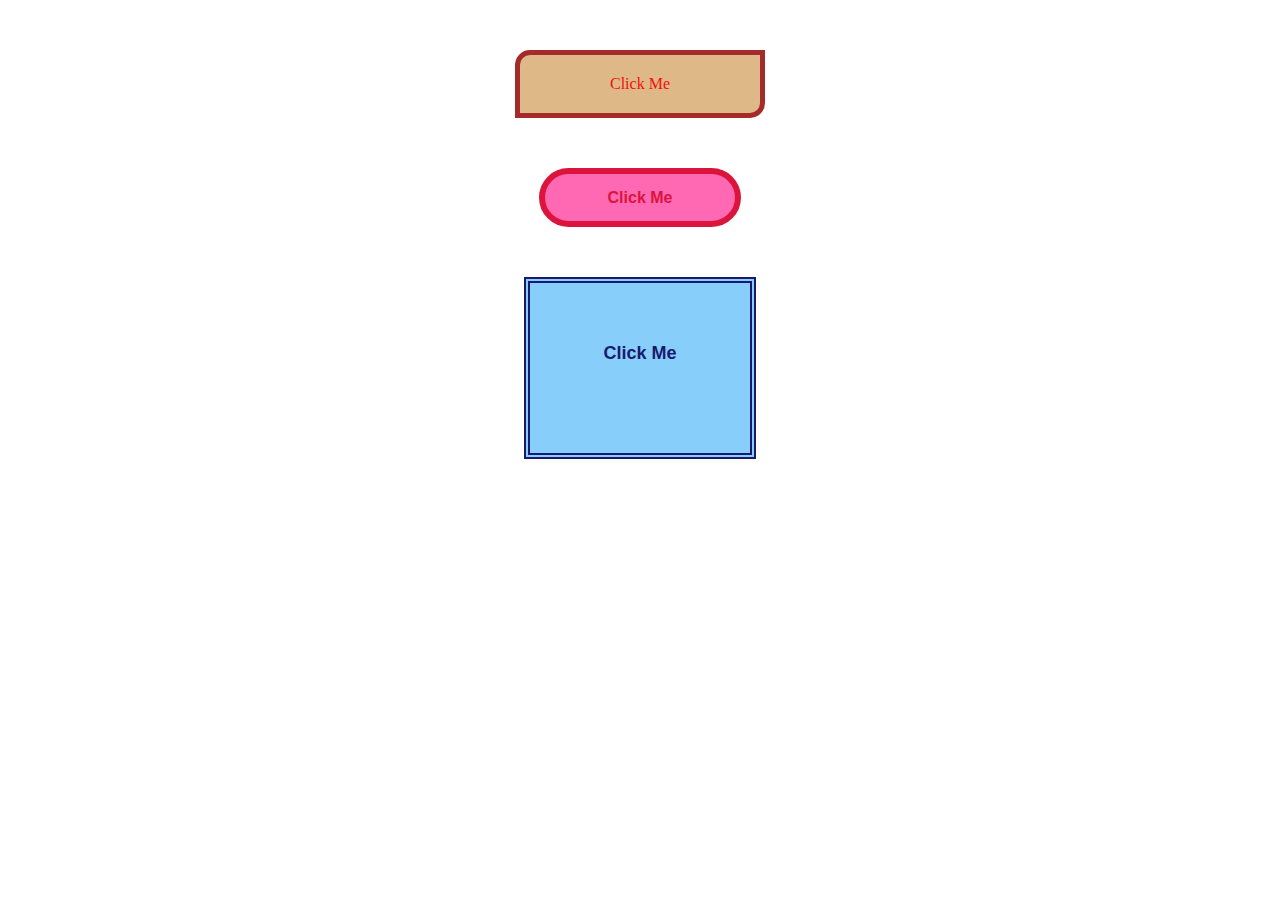
<file: boxmodel.html>
<!DOCTYPE html>
<html lang="en">
<head>
    <meta charset="UTF-8">
    <meta name="viewport" content="width=device-width, initial-scale=1.0">
    <title>Maysha's Box Model</title>
    <style>
        .btn1 {
            background-color: burlywood;
            color: rgb(241, 15, 15);
            text-align: center;
            width: 200px;
            height: auto;
            padding: 20px 20px;
            margin: 50px auto;
            border: 5px solid brown;
            border-top-left-radius: 15px;
            border-bottom-right-radius: 15px;
            cursor: pointer;
            transition: background-color 0.3s, transform 0.3s ;
        }

        #btn1:hover {
            background-color: antiquewhite;
            transform: translateX(5px);
        }

        .btn2 {
            font-family: 'Franklin Gothic Medium', 'Arial Narrow', Arial, sans-serif;
            font-size: medium;
            font-weight: bold;
            background-color: hotpink;
            color: crimson;
            text-align: center;
            width: 160px;
            height: 17px;
            padding: 15px;
            margin: auto;
            border: 6px solid crimson;
            border-radius: 150px;
            cursor: grab;
            transition: background-color 0.3s, transform 0.3s;
        }

        #btn2:hover {
            background-color:lightpink;
            transform: scale(1.2);
        }

        .btn3 {
            font-family: 'Lucida Sans', 'Lucida Sans Regular', 'Lucida Grande', 'Lucida Sans Unicode', Geneva, Verdana, sans-serif;
            font-size: large;
            font-weight: bold;
            text-align: center;

            background-color: lightskyblue;
            color: midnightblue;
            width: 100px;
            height: 50px;
            padding: 60px 60px;
            margin: 50px auto;

            border: 6px double midnightblue;
            cursor:grabbing;

            transition: background-color 0.4s, transform 0.4s;
        }

        #btn3:hover {
            background-color: lightsteelblue;
            transform: translateY(5px);
        }
    </style>
</head>
<body>
    <div class="btn1" id="btn1">Click Me</div>
    <div class="btn2" id="btn2">Click Me</div>
    <div class="btn3" id="btn3">Click Me</div>
    
</body>
</html>
</file>
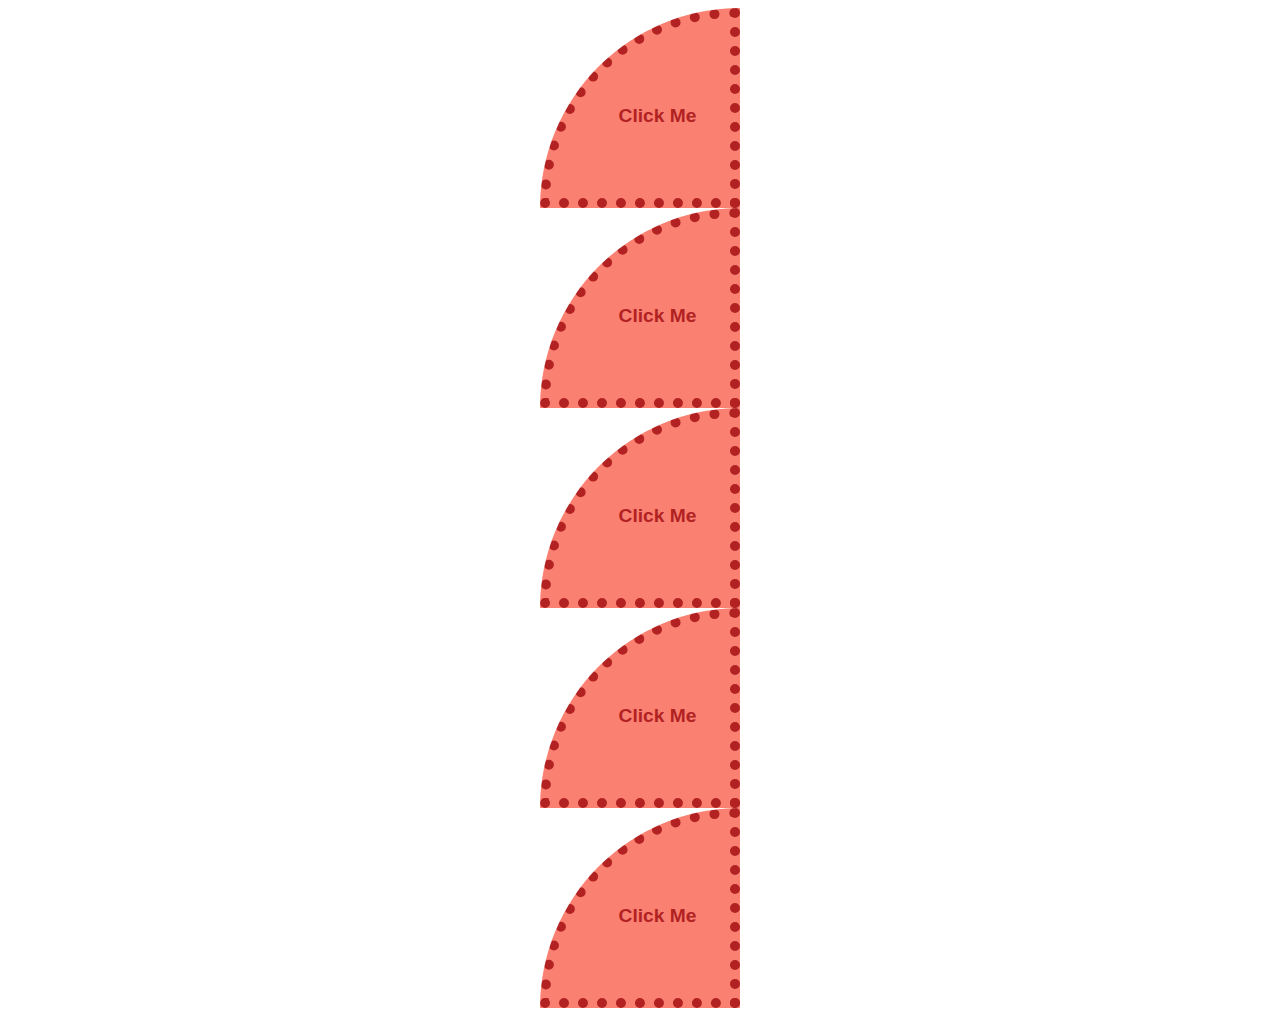
<file: boxmodel2.html>
<!DOCTYPE html>
<html lang="en">
<head>
    <meta charset="UTF-8">
    <meta name="viewport" content="width=device-width, initial-scale=1.0">
    <title>Box Model</title>
    <style>
        .btn {
            font-family: 'Franklin Gothic Medium', 'Arial Narrow', Arial, sans-serif;
            font-size: larger;
            font-weight: bold;

            background-color:salmon;
            color:firebrick;
            text-align: center;
            width: 150px;
            height: 150px;
            padding: 15px 15px;
            margin: auto;
            border: 10px dotted firebrick;
            border-top-left-radius: 1250px ;
            cursor: grab;

            transition: background-color 0.4s, transform 0.4s;
            display: flex;
            align-items: center;
            justify-content: center;

        }

        .btn1 {
            margin-left: 35px;
            margin-top: 15px;
        }

        #btn:hover {
            background-color: bisque;
            transform: translateX(5px);
        }
        
    </style>
</head>
<body>
    <div class="btn" id="btn"><span class="btn1">Click Me</span></div>
    <div class="btn" id="btn"><span class="btn1">Click Me</span></div>
    <div class="btn" id="btn"><span class="btn1">Click Me</span></div>
    <div class="btn" id="btn"><span class="btn1">Click Me</span></div>
    <div class="btn" id="btn"><span class="btn1">Click Me</span></div>
    
</body>
</html>
</file>
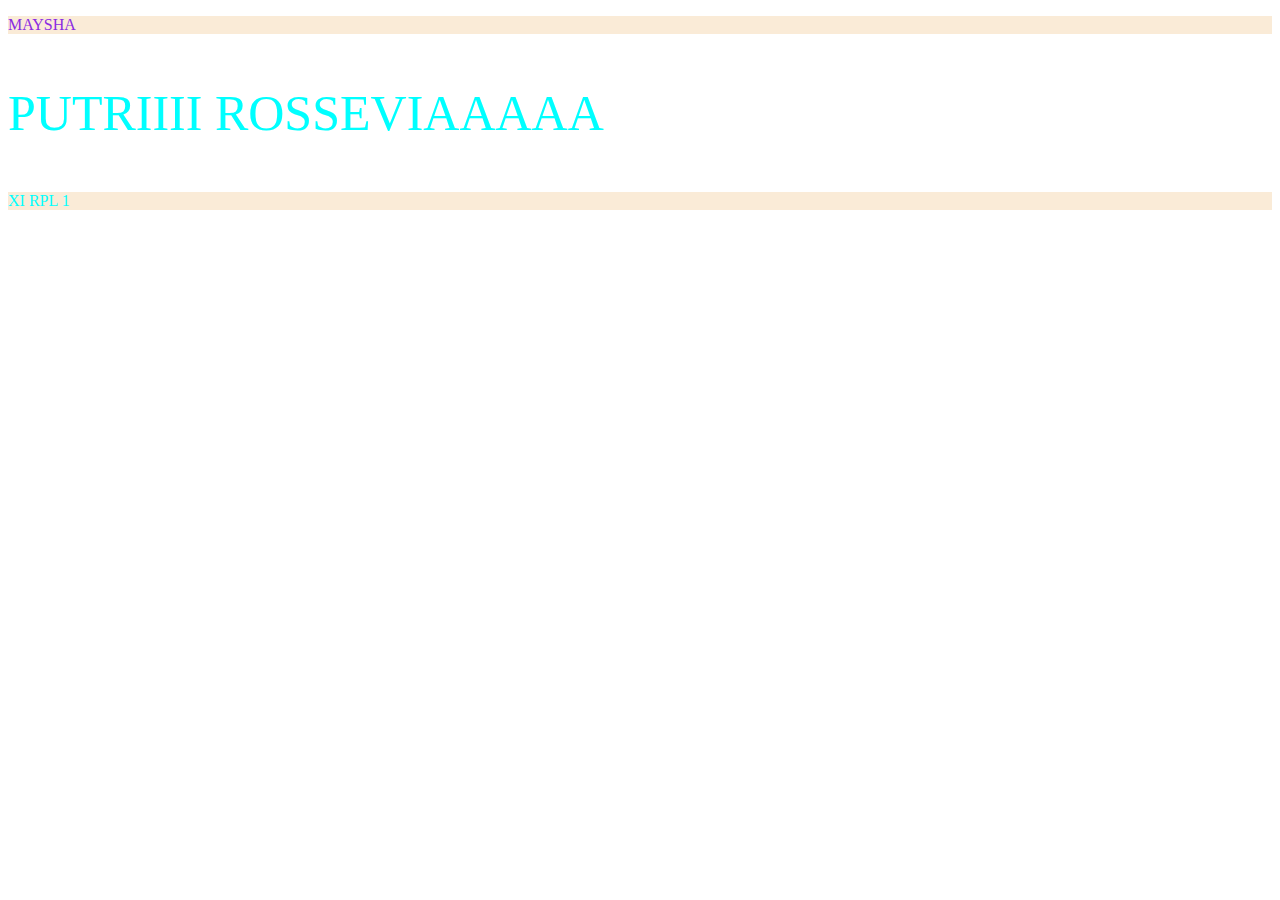
<file: may.html>
<!DOCTYPE html>
<html lang="en">
<head>
    <meta charset="UTF-8">
    <meta name="viewport" content="width=device-width, initial-scale=1.0">
    <title>Document</title>
    <link rel="stylesheet" href="may.css">
</head>
<body>
    <p class=judul hurufbesar">MAYSHA</p>
    <P id="paragraf" class="hurufbesar">PUTRIIII ROSSEVIAAAAA</P>
    <P id="paragraf" class="judul">XI RPL 1</P>
    
    
</body>
</html>
</file>
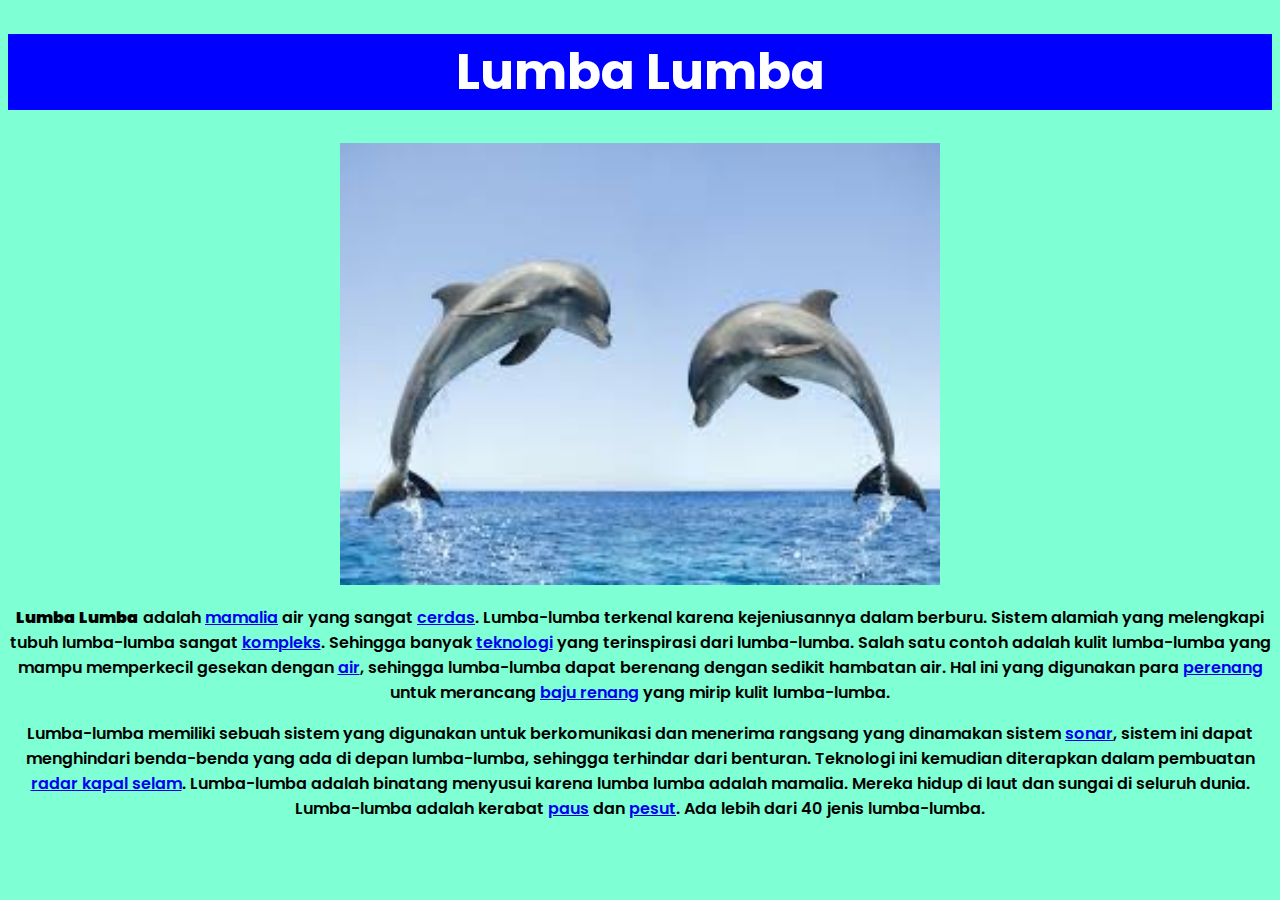
<file: mayes.html>
<!DOCTYPE html>
<html lang="en">
<head>
    <meta charset="UTF-8">
    <meta name="viewport" content="width=device-width, initial-scale=1.0">
    <title>Animal World</title>
    <center>
    <h1 style="color: white; background: blue; width: auto; font-size:50px; font-family: Poppins"> Lumba Lumba </h1>
    <img src="[data-uri]" width="600px"
    <link rel="preconnect" href="https://fonts.googleapis.com">
    <link rel="preconnect" href="https://fonts.gstatic.com" crossorigin>
    <link href="https://fonts.googleapis.com/css2?family=Poppins:ital,wght@0,100;0,200;0,300;0,400;0,500;0,600;0,700;0,800;0,900;1,100;1,200;1,300;1,400;1,500;1,600;1,700;1,800;1,900&display=swap" rel="stylesheet">
</head>
<body style="background-color: aquamarine;">
    <p style="font-family: Poppins; font-weight: 550"><b>Lumba Lumba</b> adalah <a href="https://id.wikipedia.org/wiki/Mamalia">mamalia</a> air yang sangat <a href="https://id.wikipedia.org/wiki/Cerdas_(disambiguasi)">cerdas</a>. Lumba-lumba terkenal karena kejeniusannya dalam berburu. Sistem alamiah yang melengkapi tubuh lumba-lumba sangat <a href="https://id.wikipedia.org/wiki/Kompleks">kompleks</a>. Sehingga banyak <a href="https://id.wikipedia.org/wiki/Teknologi">teknologi</a> yang terinspirasi dari lumba-lumba. Salah satu contoh adalah kulit lumba-lumba yang mampu memperkecil gesekan dengan <a href="https://id.wikipedia.org/wiki/Air">air</a>, sehingga lumba-lumba dapat berenang dengan sedikit hambatan air. Hal ini yang digunakan para <a href="https://id.wikipedia.org/wiki/Berenang">perenang</a> untuk merancang <a href="https://id.wikipedia.org/wiki/Pakaian_renang">baju renang</a> yang mirip kulit lumba-lumba. 
    <p style="font-family: Poppins; font-weight: 550">Lumba-lumba memiliki sebuah sistem yang digunakan untuk berkomunikasi dan menerima rangsang yang dinamakan sistem <a href="https://id.wikipedia.org/wiki/Sonar">sonar</a>, sistem ini dapat menghindari benda-benda yang ada di depan lumba-lumba, sehingga terhindar dari benturan. Teknologi ini kemudian diterapkan dalam pembuatan <a href="https://id.wikipedia.org/wiki/Kapal_selam">radar kapal selam</a>. Lumba-lumba adalah binatang menyusui karena lumba lumba adalah mamalia. Mereka hidup di laut dan sungai di seluruh dunia. Lumba-lumba adalah kerabat <a href="https://id.wikipedia.org/wiki/Paus_(mamalia)">paus</a> dan <a href="https://id.wikipedia.org/wiki/Pesut">pesut</a>. Ada lebih dari 40 jenis lumba-lumba.
</file>
<file: may.css>
.judul {
    color:blueviolet;
    background-color: antiquewhite;
}
#paragraf {
    color: aqua;
}
.hurufbesar{
    font-size: 50px;
}
</file>
